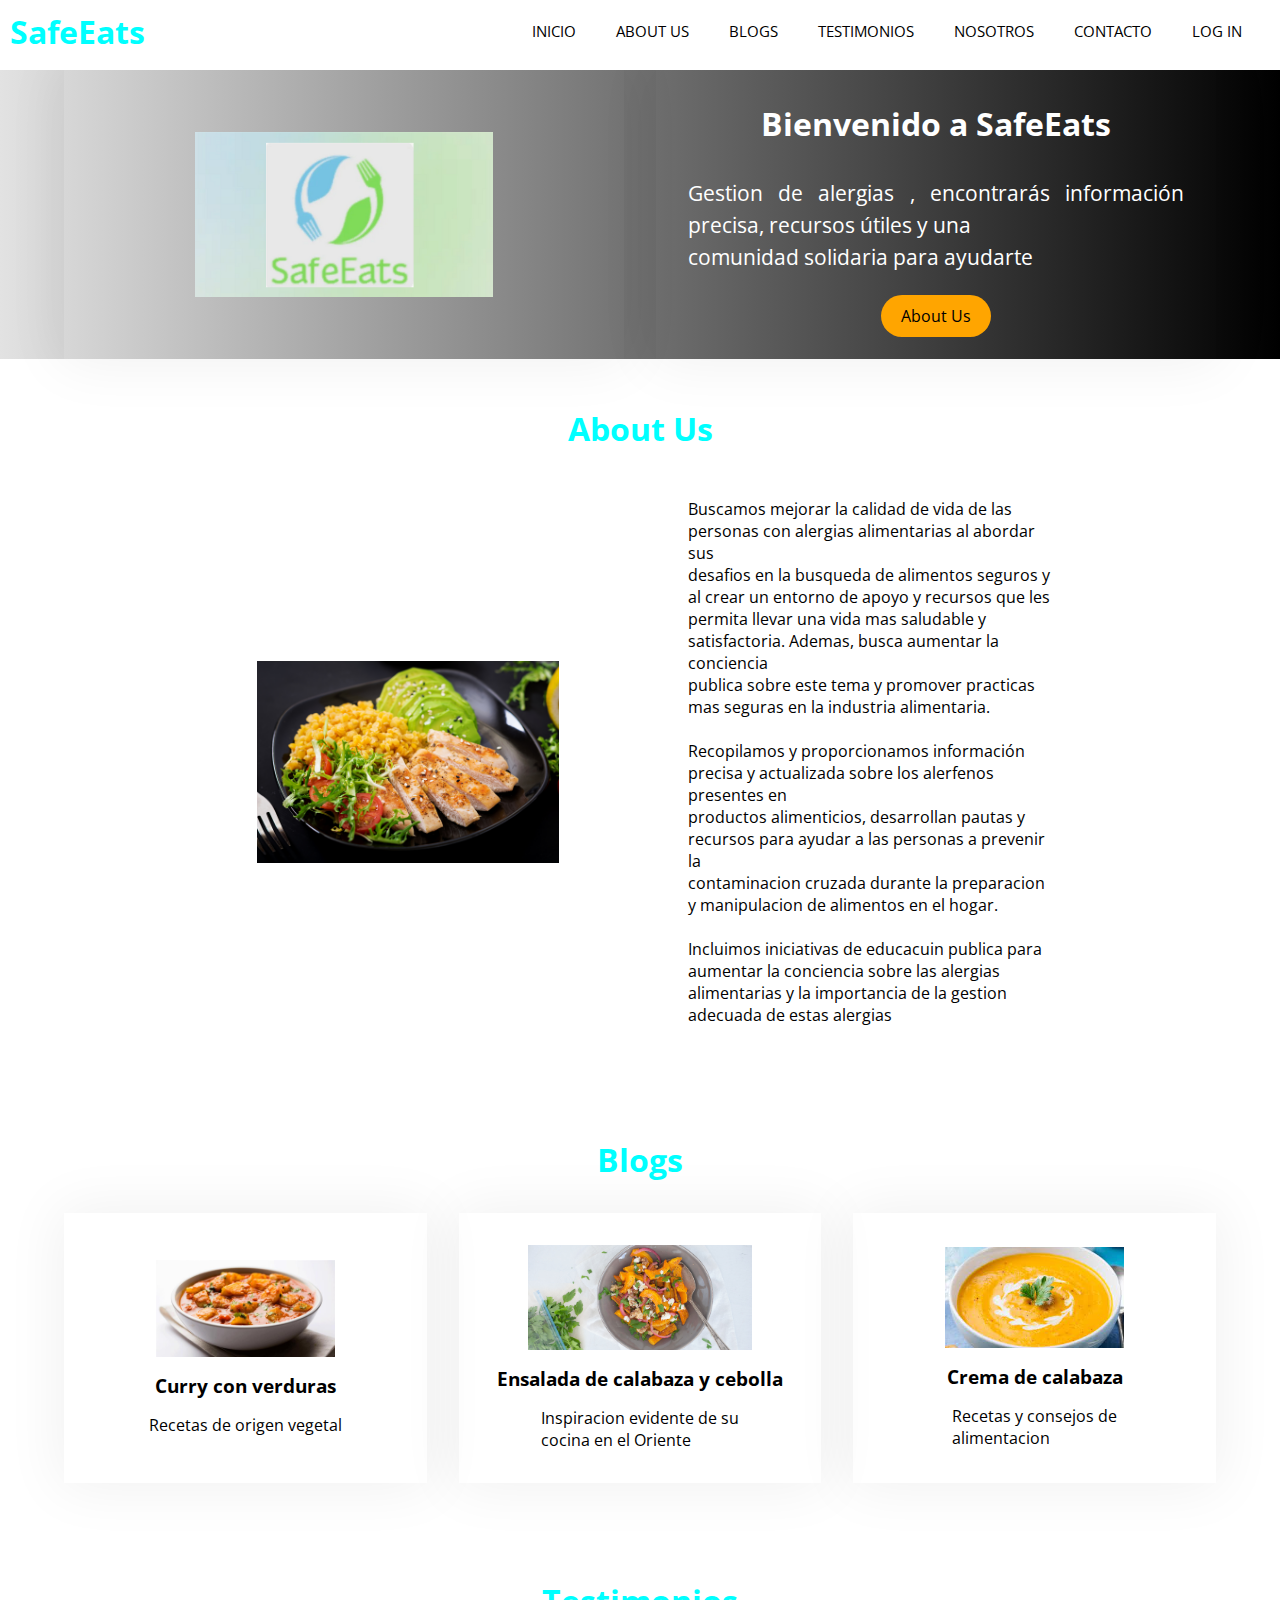
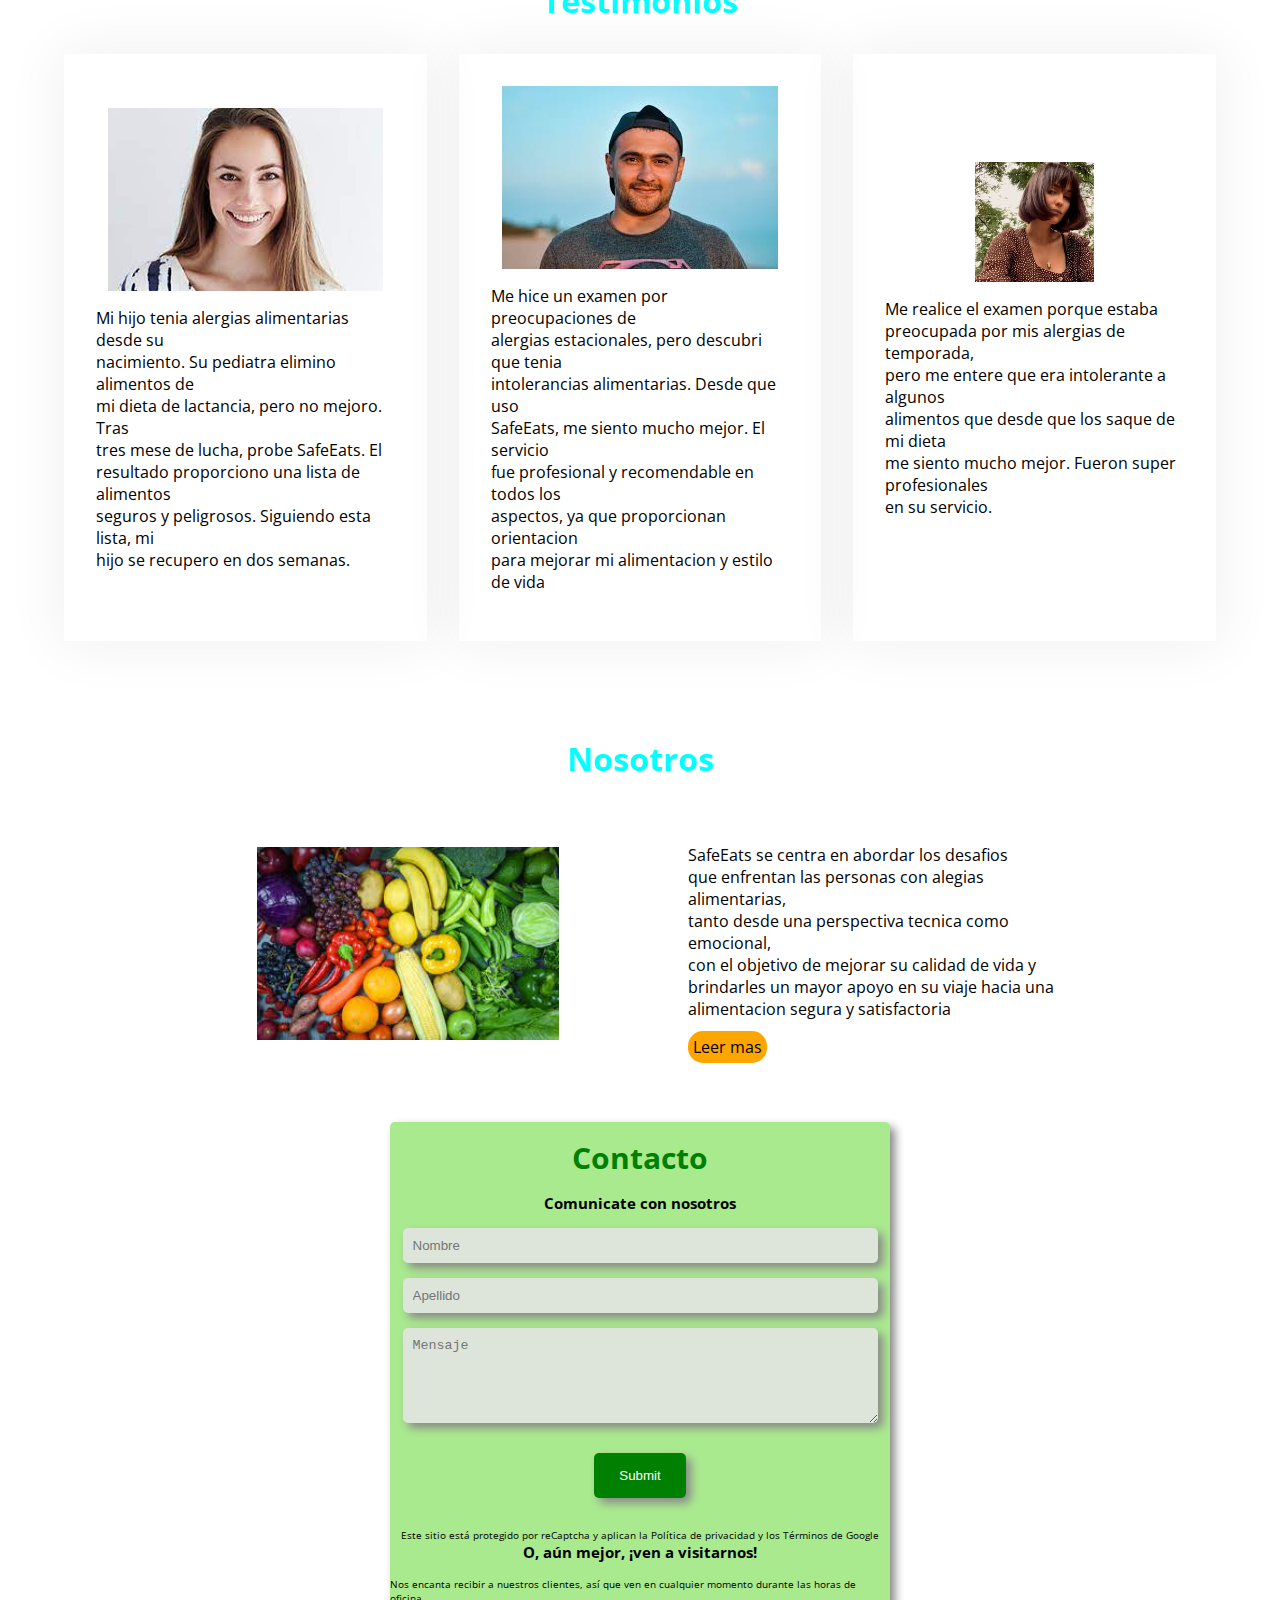
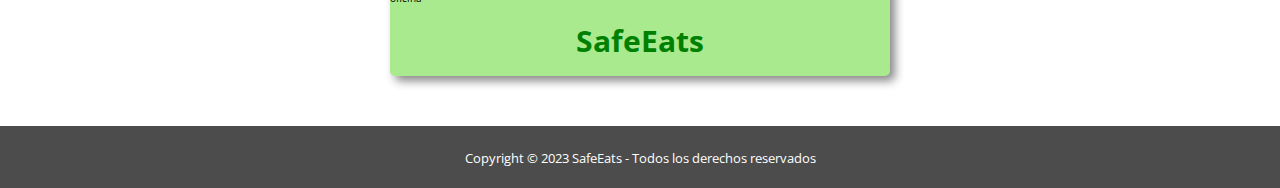
<file: docs/index.html>
<!DOCTYPE html>
<html lang = "es"> 
    <head>
        <meta charset="UTF-8"/>
        <meta name="viewport" content="width=device-width, initial-scale=1.0">
        <title>SafeEats</title>
        <link rel="stylesheet" href="assets/styles/styles.css">
        <link rel="stylesheet" href="https://fonts.googleapis.com/css2?family=Open+Sans:wght@400;700&display=swap">

    </head>
<body>
    <div class = "page">
        <header><h1><h1>SafeEats</h1></h1></header>
        <nav>
            <ul>
                <li><a href="#">INICIO</a></li>
                <li><a href="#">ABOUT US</a></li>
                <li><a href="#">BLOGS</a></li>
                <li><a href="#">TESTIMONIOS</a></li>
                <li><a href="#">NOSOTROS</a></li>
                <li><a href="#">CONTACTO</a></li>
                <li><a href="#">LOG IN</a></li>
                </ul>
            </nav>
        </div>
    <main>
        <!--Inicio-->
        <section class="banner">
            <div class="containerB row">
                <div class="boxB col1">
                    <img src="assets/img/SafeEats_(LOGO).png" class="imgBanner" alt="">
                </div>
                <div class="boxB col2">
                    <h2>Bienvenido a SafeEats</h2>
                    <p id="txtBanner">
                        Gestion de alergias , encontrarás información precisa, recursos útiles y una <br>
                        comunidad solidaria para ayudarte
                    </p>
                    <div>
                        <a href="#" class="btnBanner">About Us</a>
                    </div>
                </div>
            </div>
        </section>
        <!--About Us-->
        <section class="Aboutus">
            <div class="subAboutus">
                <h2>About Us</h2>
            </div>
            <div class="ContainerAU">
                <div class="boxAU col1">
                    <img src="assets/img/About us.jpg" class="imgAboutUs" alt="">
                </div>
                <div class="boxAU col2">
                    <p>
                        Buscamos mejorar la calidad de vida de las personas con alergias alimentarias al abordar sus 
                        <br>desafios en la busqueda de alimentos seguros y al crear un entorno de apoyo y recursos que les
                        <br>permita llevar una vida mas saludable y satisfactoria. Ademas, busca aumentar la conciencia
                        <br>publica sobre este tema y promover practicas mas seguras en la industria alimentaria.
                        <br><br>Recopilamos y proporcionamos información precisa y actualizada sobre los alerfenos presentes en 
                        <br>productos alimenticios, desarrollan pautas y recursos para ayudar a las personas a prevenir la
                        <br>contaminacion cruzada durante la preparacion y manipulacion de alimentos en el hogar.
                        <br><br>Incluimos iniciativas de educacuin publica para aumentar la conciencia sobre las alergias
                        <br>alimentarias y la importancia de la gestion adecuada de estas alergias
                    </p>
                </div>
            </div>
        </section>
        <!--BLOGS-->
        <section class="Blogs">
            <div class="subBlogs">
                <h2>Blogs</h2>
            </div>
            <div class="ContainerBl">
                <div class="boxB">
                    <img src="assets/img/curry.png" class="imgcurry" alt="">
                    <h3>Curry con verduras</h3>
                    <p>
                        Recetas de origen vegetal
                    </p>
                </div>
                <div class="boxB">
                    <img src="assets/img/ensaladaCalabaza.jpg" class="imgensalada" alt="">
                    <h3>Ensalada de calabaza y cebolla</h3>
                    <p>
                        Inspiracion evidente de su 
                        <br>cocina en el Oriente
                    </p>
                </div>
                <div class="boxB">
                    <img src="assets/img/CremaCalabaza.png" class="imgcrema" alt="">
                    <h3>Crema de calabaza</h3>
                    <p>
                        Recetas y consejos de 
                        <br>alimentacion    
                    </p>
                </div>
            </div>
        </section>
        <!--Testimonios-->
        <section class="Testimonios">
            <div class="subTestimonios">
                <h2>Testimonios</h2>
            </div>
            <div class="ContainerT">
                <div class="boxT">
                    <img src="assets/img/madre.png" class="madre" alt="">
                    <p id="Testimonio">
                        Mi hijo tenia alergias alimentarias desde su
                        <br>nacimiento. Su pediatra elimino alimentos de
                        <br>mi dieta de lactancia, pero no mejoro. Tras 
                        <br>tres mese de lucha, probe SafeEats. El 
                        <br>resultado proporciono una lista de alimentos
                        <br>seguros y peligrosos. Siguiendo esta lista, mi
                        <br>hijo se recupero en dos semanas.
                    </p>
                </div>
                <div class="boxT">
                    <img src="assets/img/Hombre.png" class="hombre" alt="">
                    <p id="Testimonio">
                        Me hice un examen por preocupaciones de 
                        <br>alergias estacionales, pero descubri que tenia 
                        <br>intolerancias alimentarias. Desde que uso 
                        <br>SafeEats, me siento mucho mejor. El servicio
                        <br>fue profesional y recomendable en todos los 
                        <br>aspectos, ya que proporcionan orientacion 
                        <br>para mejorar mi alimentacion y estilo de vida
                    </p>
                </div>
                <div class="boxT">
                    <img src="assets/img/Mujer.png" class="mujer" alt="">
                    <p id="Testimonio">
                        Me realice el examen porque estaba
                        <br>preocupada por mis alergias de temporada,
                        <br>pero me entere que era intolerante a algunos
                        <br>alimentos que desde que los saque de mi dieta
                        <br>me siento mucho mejor. Fueron super profesionales
                        <br>en su servicio.
                    </p>
                </div>
            </div>
        </section>
        <!--Nosotros-->
        <section class="Nosotros">
            <div class="subNosotros">
                <h2>Nosotros</h2>
            </div>
            <div class="ContainerN">
                <div class="boxN col1">
                    <img src="assets/img/AlimSalud.png" class="imgNosotros" alt="">
                </div>
                <div class="boxN col2">
                    <p id="Nosotros">
                        SafeEats se centra en abordar los desafios 
                        <br>que enfrentan las personas con alegias alimentarias,
                        <br>tanto desde una perspectiva tecnica como emocional,
                        <br>con el objetivo de mejorar su calidad de vida y 
                        <br>brindarles un mayor apoyo en su viaje hacia una 
                        <br>alimentacion segura y satisfactoria
                    </p>
                    <div>
                        <a href="#" class="btnNosotros">Leer mas</a>
                    </div>
                </div>
            </div>
        </section>
        <!--Contacto-->
        <section class="contact">
            <h1>Contacto</h1>
            <h2 id="comu">Comunicate con nosotros</h2>
        
            <input type="text" placeholder="Nombre" class="input">
            <input type="text" placeholder="Apellido" class="input">
            <textarea name="message" id="message" cols="30" rows="5" class="input" placeholder="Mensaje"></textarea>
            <input type="submit" placeholder="Enviar" class="input_submit">
            <h6>Este sitio está protegido por reCaptcha y aplican la Política de privacidad y los Términos de Google</h6>
            <h2>O, aún mejor, ¡ven a visitarnos!</h2>
            <h6>Nos encanta recibir a nuestros clientes, así que ven en cualquier momento durante las horas de oficina</h6>
            <h1>SafeEats</h1>
          </section>
    </main>
    <footer>
        <small>
            Copyright &copy; 2023 SafeEats - Todos los derechos reservados
        </small>
    </footer>
</body>
</html>
</file>
<file: docs/assets/styles/styles.css>
*{
    margin: 0;
    padding: 0;
    text-decoration: none;
    list-style: none;
    box-sizing: border-box;
}
body{
    font-family: 'Open Sans', sans-serif;
}
.page{
    position: sticky;
    top: 0; 
    z-index: 1000;
    background-color: white;
}
header{
    height: 20px;
    padding: 10px;
    color: aqua;
}

nav{
    height: 50px;
    width: 100%;
}

nav ul{
    float: right;
    margin-right: 20px;
}

nav ul li{
    display: inline-block;
    margin: 0px 5px;
}

nav ul li a{
    color: black;
    font-size: 15px;
    padding: 7px 13px;
    border-radius: 3px;
    text-transform: capitalize;
}

li a:hover{
    background-color: aquamarine;
    transition: 0.5s;
}

section.banner{
    color: white;
    background: linear-gradient(to right, rgb(226, 226, 226), rgb(0 0 0));
}

.containerB{
    width: 90%;
    margin: 0px auto;
    display: grid;
    grid-template-columns: repeat(auto-fit,minmax(20rem,1fr));
    grid-gap: 2rem;
}

.col1{
    display: flex;
    align-items: center;
    justify-content: center;
    background-color: transparent;
}

.imgBanner{
    width: 60%;
}

.col2{
    padding: 1rem 2rem;
    display: flex;
    justify-content: center;
    flex-direction: column;
}

h2{
    font-size: 2rem;
}

#txtBanner{
    margin: 2rem 0;
    font-size: 1.3rem;
    line-height: 2rem;
    text-align: justify;
}

.btnBanner{
    background: orange;
    color: black;
    padding: 10px 20px;
    border-radius: 25px;
    text-decoration: none;
}

/*About Us*/

.Aboutus{
    padding: 3rem 0;
}

.subAboutus{
    text-align: center;
    padding-bottom: 2rem;
    color: aqua;
}

.ContainerAU{
    width: 70%;
    margin: 0px auto;
    display: grid;
    grid-template-columns: repeat(auto-fit,minmax(20rem,1fr));
    grid-gap: 2rem;
}

.imgAboutUs{
    width: 70%;
}

/*Blogs*/

.Blogs{
    padding: 3rem 0;
}

.subBlogs{
    text-align: center;
    padding-bottom: 2rem;
    color: aqua;
}

.ContainerBl{
    width: 90%;
    margin: 0px auto;
    display: grid;
    grid-template-columns: repeat(auto-fit,minmax(20rem,1fr));
    grid-gap: 2rem;
}

.imgcurry{
    width: 60%;
}

.imgensalada{
    width: 75%;
}

.imgcrema{
    width: 60%;
}

.boxB{
    padding: 2rem 2rem;
    display: flex;
    flex-direction: column;
    align-items: center;
    justify-content: center;
    box-shadow: 0px 0px 55px 5px rgb(0 0 0/6%);
}

h3{
    padding: 1rem 0;
}

/*Testimonios*/

.Testimonios{
    padding: 3rem 0;
}

.subTestimonios{
    text-align: center;
    padding-bottom: 2rem;
    color: aqua;
}

.ContainerT{
    width: 90%;
    margin: 0px auto;
    display: grid;
    grid-template-columns: repeat(auto-fit,minmax(20rem,1fr));
    grid-gap: 2rem;
}

.mujer{
    width: 40%;
}

.boxT{
    padding: 2rem 2rem;
    display: flex;
    flex-direction: column;
    align-items: center;
    justify-content: center;
    box-shadow: 0px 0px 55px 5px rgb(0 0 0/6%);
}

#Testimonio{
    padding: 1rem 0;
}

/*Nosotros*/

.Nosotros{
    padding: 3rem 0;
}

.subNosotros{
    text-align: center;
    padding-bottom: 2rem;
    color: aqua;
}

.ContainerN{
    width: 70%;
    margin: 0px auto;
    display: grid;
    grid-template-columns: repeat(auto-fit,minmax(20rem,1fr));
    grid-gap: 2rem;
}

.imgNosotros{
    width: 70%;
}

#Nosotros{
    padding: 1rem 0;
}

.btnNosotros{
    background: orange;
    color: black;
    padding: 5px;
    border-radius: 15px;
    text-decoration: none;
}

.contact h1{
    color: green;
    margin: 15px 0px;
    font-size: 30px;
}
#comu{
    margin-bottom: 15px;
}
.contact {
    display: flex;
    flex-direction: column;
    align-items: center; /* Centrar horizontalmente */
    justify-content: center; /* Centrar verticalmente */
    width: 90%; /* Ajustar el ancho según tus necesidades */
    max-width: 500px; /* Establecer un ancho máximo */
    margin: 0 auto; /* Centrar en la página */
    background-color: #AAEA8F;
    border-radius: 5px;
    box-shadow: 5px 5px 10px #888888;
}

.contact h2 {
    font-size: 15px;
}

.contact h6 {
    font-size: 10px;
    margin: 15px 0 0;
    font-weight: normal;
}

.input {
    padding: 10px; 
    width: 95%; 
    margin-bottom: 15px;
    background-color: #DDE4DA;
    border: none;
    box-shadow: 5px 5px 10px #888888;
    border-radius: 5px;
}

.input_submit {
    margin: 15px 0; 
    padding: 15px 25px; 
    background-color: green;
    color: #fff; 
    border: none;
    box-shadow: 5px 5px 10px #888888;
    border-radius: 5px;
    cursor: pointer; 
}

.input_submit:hover {
    background-color: darkgreen; 
}



footer{
    background-color: #4c4c4c;
    color: #fff;
    padding: 20px;
    margin-top: 50px;
    text-align: center;
}
</file>
